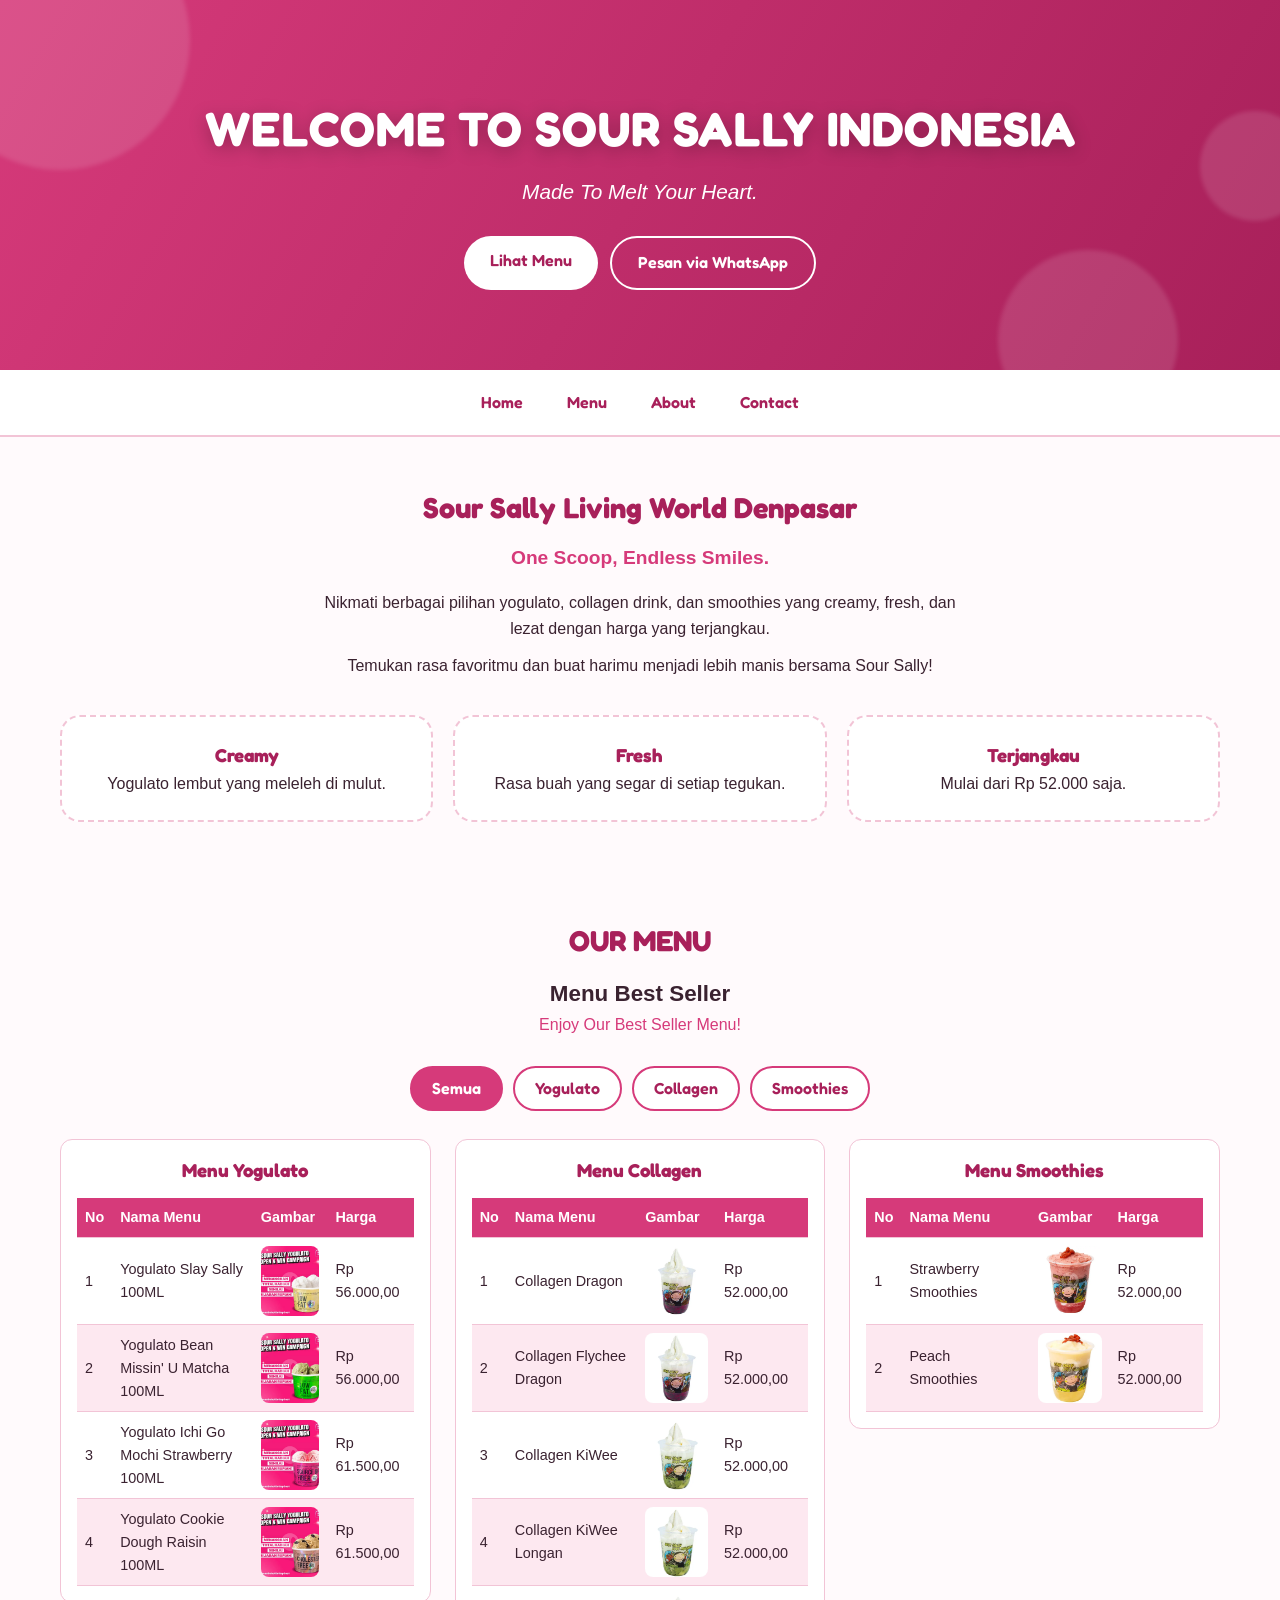
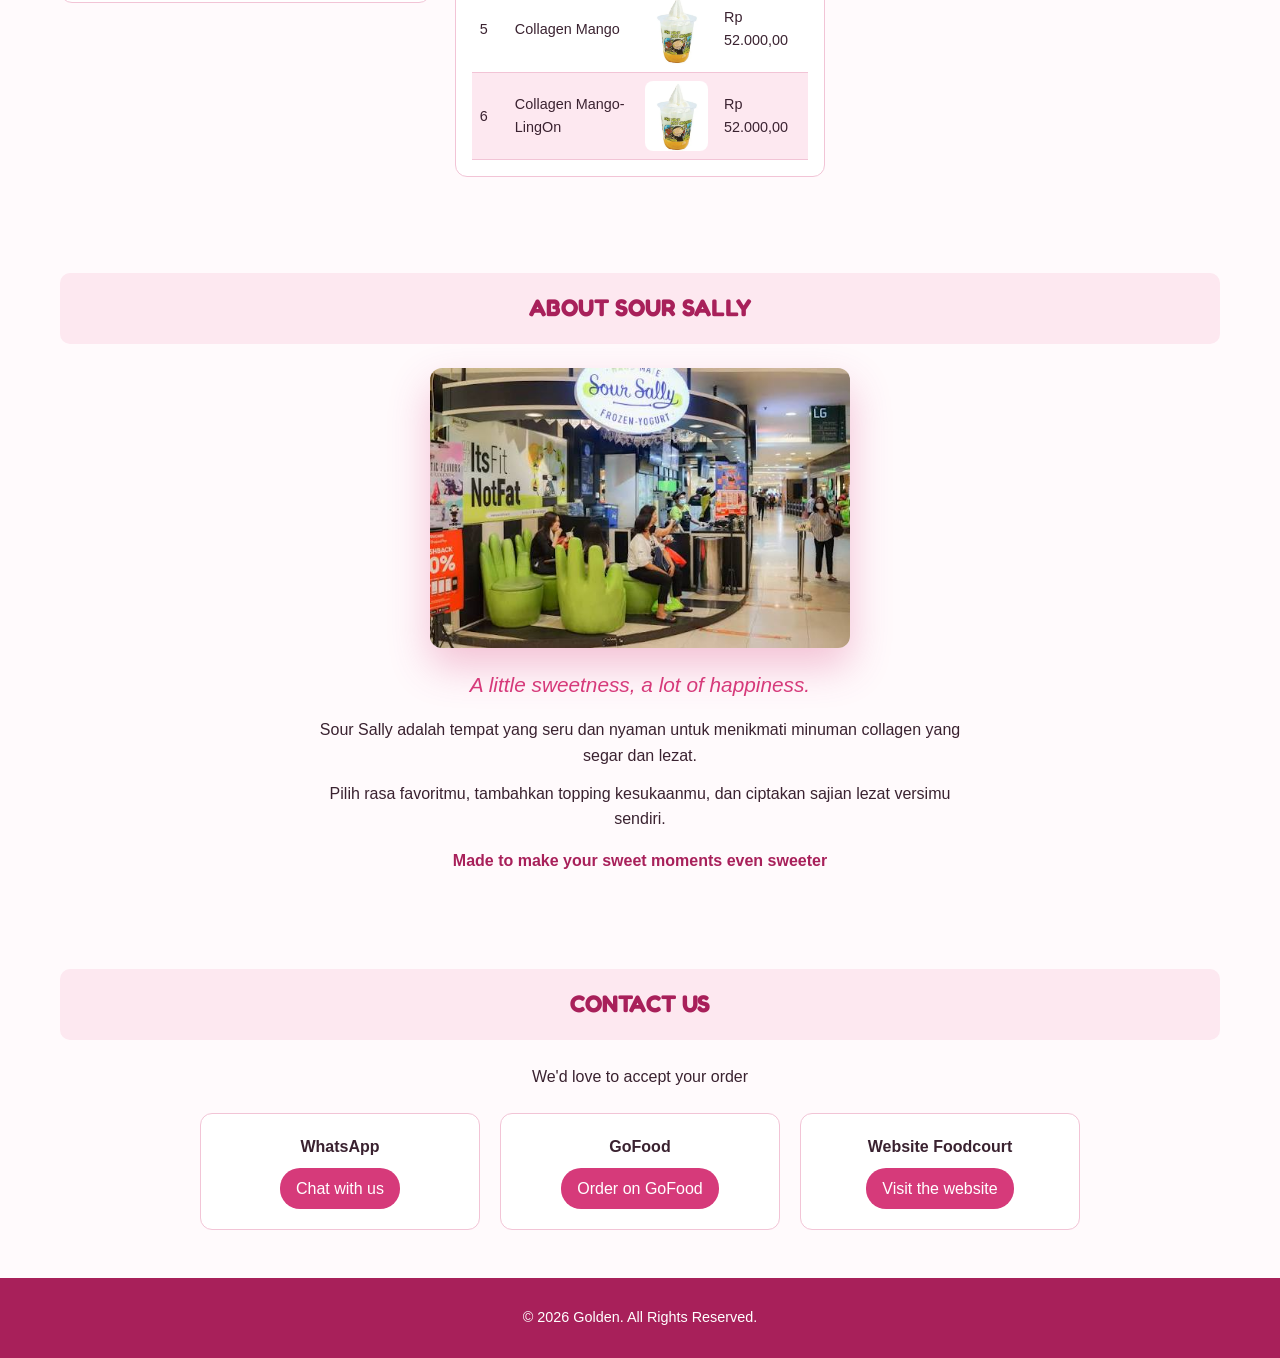
<file: index.html>
<!doctype html>
<html lang="id">
<head>
    <meta charset="utf-8">
    <meta name="viewport" content="width=device-width, initial-scale=1">
    <meta name="description" content="Sour Sally Living World Denpasar: yogulato, collagen drink, dan smoothies yang creamy, fresh, dan lezat.">
    <title>Sour Sally Indonesia</title>
    <link rel="preconnect" href="https://fonts.googleapis.com">
    <link rel="preconnect" href="https://fonts.gstatic.com" crossorigin>
    <link rel="stylesheet" href="https://fonts.googleapis.com/css2?family=Fredoka:wght@500;600;700&display=swap">
    <link rel="stylesheet" href="./assets/style.css?v=2">
</head>
<body>

<!-- BARU: progress bar scroll (CSS saja) -->
<div class="progress" id="progress"></div>

<!-- JUDUL / HERO -->
<header class="hero">
    <!-- BARU: bola-bola mengambang (dekorasi) -->
    <span class="blob b1" aria-hidden="true"></span>
    <span class="blob b2" aria-hidden="true"></span>
    <span class="blob b3" aria-hidden="true"></span>

    <h1 class="judul">WELCOME TO SOUR SALLY INDONESIA</h1>
    <p class="tagline">Made To Melt Your Heart.</p>

    <!-- BARU: tombol aksi -->
    <div class="hero-cta">
        <a class="btn btn-white" href="#menu">Lihat Menu</a>
        <a class="btn btn-outline" href="https://wa.me/6285792047014" target="_blank" rel="noopener">Pesan via WhatsApp</a>
    </div>
</header>

<!-- NAVIGASI -->
<nav class="nav" aria-label="Navigasi utama">
    <a href="#home">Home</a>
    <a href="#menu">Menu</a>
    <a href="#about">About</a>
    <a href="#contact">Contact</a>
</nav>

<main>

<!-- HOME -->
<section id="home" class="reveal">
    <h2 class="section-title">Sour Sally Living World Denpasar</h2>

    <p class="slogan">One Scoop, Endless Smiles.</p>

    <p class="text-center">
        Nikmati berbagai pilihan yogulato, collagen drink, dan smoothies
        yang creamy, fresh, dan lezat dengan harga yang terjangkau.
    </p>

    <p class="text-center">
        Temukan rasa favoritmu dan buat harimu
        menjadi lebih manis bersama Sour Sally!
    </p>

    <!-- BARU: kartu keunggulan -->
    <div class="features">
        <div class="feature">
            <h3>Creamy</h3>
            <p>Yogulato lembut yang meleleh di mulut.</p>
        </div>
        <div class="feature">
            <h3>Fresh</h3>
            <p>Rasa buah yang segar di setiap tegukan.</p>
        </div>
        <div class="feature">
            <h3>Terjangkau</h3>
            <p>Mulai dari Rp 52.000 saja.</p>
        </div>
    </div>
</section>

<!-- MENU -->
<section id="menu" class="reveal">
    <h2 class="section-title">OUR MENU</h2>

    <p class="menu-title">Menu Best Seller</p>
    <p class="menu-subtitle">Enjoy Our Best Seller Menu!</p>

    <!-- BARU: filter kategori (CSS saja, memakai radio button tersembunyi + label) -->
    <input class="fr" type="radio" name="f" id="f-all" checked>
    <input class="fr" type="radio" name="f" id="f-yogulato">
    <input class="fr" type="radio" name="f" id="f-collagen">
    <input class="fr" type="radio" name="f" id="f-smoothies">

    <div class="filters" role="group" aria-label="Filter menu">
        <label class="filter" for="f-all">Semua</label>
        <label class="filter" for="f-yogulato">Yogulato</label>
        <label class="filter" for="f-collagen">Collagen</label>
        <label class="filter" for="f-smoothies">Smoothies</label>
    </div>

    <div class="menu-grid">

        <!-- YOGULATO -->
        <div class="menu-col" data-cat="yogulato">
            <h3>Menu Yogulato</h3>
            <div class="table-wrap">
                <table class="menu">
                    <thead>
                        <tr>
                            <th>No</th>
                            <th>Nama Menu</th>
                            <th>Gambar</th>
                            <th>Harga</th>
                        </tr>
                    </thead>
                    <tbody>
                        <tr>
                            <td>1</td>
                            <td>Yogulato Slay Sally 100ML</td>
                            <td><img src="Slay Sally.webp" alt="Yogulato Slay Sally" loading="lazy"></td>
                            <td>Rp 56.000,00</td>
                        </tr>
                        <tr>
                            <td>2</td>
                            <td>Yogulato Bean Missin' U Matcha 100ML</td>
                            <td><img src="Bean Missin'u.webp" alt="Yogulato Bean Missin' U Matcha" loading="lazy"></td>
                            <td>Rp 56.000,00</td>
                        </tr>
                        <tr>
                            <td>3</td>
                            <td>Yogulato Ichi Go Mochi Strawberry 100ML</td>
                            <td><img src="Ichi Go Mochi.webp" alt="Yogulato Ichi Go Mochi" loading="lazy"></td>
                            <td>Rp 61.500,00</td>
                        </tr>
                        <tr>
                            <td>4</td>
                            <td>Yogulato Cookie Dough Raisin 100ML</td>
                            <td><img src="Cookie Dough.webp" alt="Yogulato Cookie Dough Raisin" loading="lazy"></td>
                            <td>Rp 61.500,00</td>
                        </tr>
                    </tbody>
                </table>
            </div>
        </div>

        <!-- COLLAGEN -->
        <div class="menu-col" data-cat="collagen">
            <h3>Menu Collagen</h3>
            <div class="table-wrap">
                <table class="menu">
                    <thead>
                        <tr>
                            <th>No</th>
                            <th>Nama Menu</th>
                            <th>Gambar</th>
                            <th>Harga</th>
                        </tr>
                    </thead>
                    <tbody>
                        <tr>
                            <td>1</td>
                            <td>Collagen Dragon</td>
                            <td><img src="Collagen Dragon" alt="Collagen Dragon" loading="lazy"></td>
                            <td>Rp 52.000,00</td>
                        </tr>
                        <tr>
                            <td>2</td>
                            <td>Collagen Flychee Dragon</td>
                            <td><img src="Collagen Flychee Dragon.webp" alt="Collagen Flychee Dragon" loading="lazy"></td>
                            <td>Rp 52.000,00</td>
                        </tr>
                        <tr>
                            <td>3</td>
                            <td>Collagen KiWee</td>
                            <td><img src="Collagen KiWee" alt="Collagen KiWee" loading="lazy"></td>
                            <td>Rp 52.000,00</td>
                        </tr>
                        <tr>
                            <td>4</td>
                            <td>Collagen KiWee Longan</td>
                            <td><img src="Colllagen KiWee Longan" alt="Collagen KiWee Longan" loading="lazy"></td>
                            <td>Rp 52.000,00</td>
                        </tr>
                        <tr>
                            <td>5</td>
                            <td>Collagen Mango</td>
                            <td><img src="Collagen Mango.webp" alt="Collagen Mango" loading="lazy"></td>
                            <td>Rp 52.000,00</td>
                        </tr>
                        <tr>
                            <td>6</td>
                            <td>Collagen Mango-LingOn</td>
                            <td><img src="Collagen Mango-LingOn.webp" alt="Collagen Mango-LingOn" loading="lazy"></td>
                            <td>Rp 52.000,00</td>
                        </tr>
                    </tbody>
                </table>
            </div>
        </div>

        <!-- SMOOTHIES -->
        <div class="menu-col" data-cat="smoothies">
            <h3>Menu Smoothies</h3>
            <div class="table-wrap">
                <table class="menu">
                    <thead>
                        <tr>
                            <th>No</th>
                            <th>Nama Menu</th>
                            <th>Gambar</th>
                            <th>Harga</th>
                        </tr>
                    </thead>
                    <tbody>
                        <tr>
                            <td>1</td>
                            <td>Strawberry Smoothies</td>
                            <td><img src="Strawberry Smoothies.webp" alt="Strawberry Smoothies" loading="lazy"></td>
                            <td>Rp 52.000,00</td>
                        </tr>
                        <tr>
                            <td>2</td>
                            <td>Peach Smoothies</td>
                            <td><img src="Peach Smoothies.webp" alt="Peach Smoothies" loading="lazy"></td>
                            <td>Rp 52.000,00</td>
                        </tr>
                    </tbody>
                </table>
            </div>
        </div>

    </div>
</section>

<!-- ABOUT -->
<section id="about" class="reveal">
    <h2 class="banner">ABOUT SOUR SALLY</h2>

    <div class="about-img">
        <img src="Soursally.jpg" alt="Sour Sally" loading="lazy">
    </div>

    <p class="about-quote">A little sweetness, a lot of happiness.</p>

    <p class="about-text">
        Sour Sally adalah tempat yang seru dan nyaman untuk menikmati
        minuman collagen yang segar dan lezat.
    </p>

    <p class="about-text">
        Pilih rasa favoritmu, tambahkan topping kesukaanmu,
        dan ciptakan sajian lezat versimu sendiri.
    </p>

    <p class="about-closing">Made to make your sweet moments even sweeter</p>
</section>

<!-- CONTACT -->
<section id="contact" class="reveal">
    <h2 class="banner">CONTACT US</h2>

    <p class="contact-note">We'd love to accept your order</p>

    <div class="contact-list">
        <div class="contact-item">
            <b>WhatsApp</b><br>
            <a href="https://wa.me/6285792047014" target="_blank" rel="noopener">Chat with us</a>
        </div>
        <div class="contact-item">
            <b>GoFood</b><br>
            <a href="https://gofood.co.id/bali/restaurant/sour-sally-living-world-denpasar-b3b7b391-ab5b-4a3d-a031-7a67553118d0" target="_blank" rel="noopener">Order on GoFood</a>
        </div>
        <div class="contact-item">
            <b>Website Foodcourt</b><br>
            <a href="https://soursally.co.id" target="_blank" rel="noopener">Visit the website</a>
        </div>
    </div>
</section>

</main>

<!-- FOOTER -->
<footer>
    <p>&copy; 2026 Golden. All Rights Reserved.</p>
</footer>

</body>
</html>
</file>
<file: assets/style.css>
/* VARIABEL WARNA */
:root {
    --pink: #d63a7a;
    --pink-gelap: #a8205a;
    --pink-muda: #fde8f0;
    --putih: #ffffff;
    --teks: #3a2230;
    --garis: #f2c4d6;
}

/* RESET & DASAR */
* {
    box-sizing: border-box;
    margin: 0;
    padding: 0;
}

html {
    scroll-behavior: smooth;
}

body {
    font-family: "Segoe UI", Tahoma, Arial, sans-serif;
    line-height: 1.6;
    color: var(--teks);
    background: #fffafc;
}

img {
    max-width: 100%;
    height: auto;
    display: block;
}

/* HEADER */
header {
    background: linear-gradient(135deg, var(--pink), var(--pink-gelap));
    color: var(--putih);
    padding: 48px 20px;
    text-align: center;
}

.judul {
    font-size: 2.2rem;
    letter-spacing: 1px;
}

.tagline {
    margin-top: 8px;
    font-size: 1.1rem;
    font-style: italic;
}

/* NAVIGASI (Flexbox) */
.nav {
    display: flex;
    justify-content: center;
    flex-wrap: wrap;        
    gap: 8px;
    padding: 12px 20px;
    background: var(--putih);
    border-bottom: 2px solid var(--garis);
    position: sticky;       
    top: 0;
    z-index: 10;
}

.nav a {
    padding: 8px 18px;
    border-radius: 20px;
    color: var(--pink-gelap);
    text-decoration: none;
    font-weight: 600;
    transition: background 0.2s, color 0.2s;
}

.nav a:hover,
.nav a:focus-visible {
    background: var(--pink);
    color: var(--putih);
}

main {
    max-width: 1200px;
    margin: 0 auto;
    padding: 0 20px;
}

section {
    padding: 48px 0;
    text-align: center;
}

.section-title {
    font-size: 1.8rem;
    color: var(--pink-gelap);
    margin-bottom: 12px;
}

.slogan {
    font-size: 1.2rem;
    font-weight: 700;
    color: var(--pink);
    margin-bottom: 16px;
}

.text-center {
    max-width: 650px;
    margin: 0 auto 12px;
}

/* MENU (CSS Grid + Flexbox) */
.menu-title {
    font-size: 1.4rem;
    font-weight: 700;
}

.menu-subtitle {
    margin-bottom: 28px;
    color: var(--pink);
}

.menu-grid {
    display: grid;
    grid-template-columns: repeat(3, 1fr);
    gap: 24px;
    align-items: start;
}

.menu-col {
    background: var(--putih);
    border: 1px solid var(--garis);
    border-radius: 12px;
    padding: 16px;
}

.menu-col h3 {
    margin-bottom: 12px;
    color: var(--pink-gelap);
}

.table-wrap {
    overflow-x: auto;
}

table.menu {
    width: 100%;
    border-collapse: collapse;
    font-size: 0.9rem;
}

table.menu th,
table.menu td {
    padding: 8px;
    border-bottom: 1px solid var(--garis);
    text-align: left;
    vertical-align: middle;
}

table.menu th {
    background: var(--pink);
    color: var(--putih);
}

table.menu tbody tr:nth-child(even) {
    background: var(--pink-muda);
}

table.menu td img {
    width: 70px;
    height: 70px;
    object-fit: cover;
    border-radius: 8px;
}

/* ABOUT */
.banner {
    background: var(--pink-muda);
    color: var(--pink-gelap);
    padding: 16px;
    border-radius: 10px;
    margin-bottom: 24px;
}

.about-img img {
    max-width: 420px;
    margin: 0 auto 20px;
    border-radius: 12px;
}

.about-quote {
    font-size: 1.3rem;
    font-style: italic;
    color: var(--pink);
    margin-bottom: 16px;
}

.about-text {
    max-width: 650px;
    margin: 0 auto 12px;
}

.about-closing {
    margin-top: 16px;
    font-weight: 700;
    color: var(--pink-gelap);
}

/* CONTACT (Flexbox) */
.contact-note {
    margin-bottom: 24px;
}

.contact-list {
    display: flex;
    justify-content: center;
    flex-wrap: wrap;
    gap: 20px;
}

.contact-item {
    flex: 1 1 200px;
    max-width: 280px;
    background: var(--putih);
    border: 1px solid var(--garis);
    border-radius: 12px;
    padding: 20px;
}

.contact-item a {
    display: inline-block;
    margin-top: 8px;
    padding: 8px 16px;
    background: var(--pink);
    color: var(--putih);
    border-radius: 20px;
    text-decoration: none;
    transition: background 0.2s;
}

.contact-item a:hover,
.contact-item a:focus-visible {
    background: var(--pink-gelap);
}

/* FOOTER */
footer {
    background: var(--pink-gelap);
    color: var(--putih);
    padding: 28px 20px;
    text-align: center;
    font-size: 0.9rem;
}

/* RESPONSIVE DESIGN */

/* Tablet */
@media (max-width: 992px) {
    .menu-grid {
        grid-template-columns: repeat(2, 1fr);
    }
}

/* HP */
@media (max-width: 600px) {
    header {
        padding: 32px 16px;
    }

    .judul {
        font-size: 1.5rem;
    }

    .menu-grid {
        grid-template-columns: 1fr;
    }

    section {
        padding: 32px 0;
    }

    .section-title {
        font-size: 1.5rem;
    }

    table.menu {
        font-size: 0.85rem;
    }
}


/* =====================================================
   TAMBAHAN: efek, animasi, dan responsive (dulu extra.css)
   Ditaruh setelah CSS asli supaya bisa menimpa aturan lama
   ===================================================== */

/* ===== EXTRA.CSS : tambahan di atas style.css ===== */

h1, h2, h3, .btn, .filter, .nav a { font-family: "Fredoka", "Segoe UI", Arial, sans-serif; }

/* 1. PROGRESS BAR SCROLL (animasi berbasis scroll, tanpa JS) */
.progress { display: none; }
@supports (animation-timeline: scroll()) {
    .progress {
        display: block; position: fixed; top: 0; left: 0; width: 100%; height: 4px; z-index: 100;
        background: linear-gradient(90deg, #ffb703, var(--pink), var(--pink-gelap));
        transform-origin: left; transform: scaleX(0);
        animation: grow linear both; animation-timeline: scroll(root);
    }
}
@keyframes grow { to { transform: scaleX(1); } }

/* 2. HERO */
header.hero {
    position: relative; overflow: hidden;
    padding: 90px 20px 80px;
    background: linear-gradient(120deg, #d63a7a, #a8205a, #ff7eb3, #d63a7a);
    background-size: 300% 300%;
    animation: gradientMove 12s ease infinite;
}
@keyframes gradientMove { 0%,100% { background-position: 0% 50%; } 50% { background-position: 100% 50%; } }

.hero .judul { position: relative; font-size: clamp(1.6rem, 5vw, 3rem); text-shadow: 0 4px 18px rgba(0,0,0,.25); animation: heroIn .8s ease both; }
.hero .tagline { position: relative; font-size: 1.3rem; animation: heroIn .8s .2s ease both; }
.hero-cta { position: relative; margin-top: 28px; display: flex; gap: 12px; justify-content: center; flex-wrap: wrap; animation: heroIn .8s .4s ease both; }
@keyframes heroIn { from { opacity: 0; transform: translateY(24px); } to { opacity: 1; transform: none; } }

.blob { position: absolute; border-radius: 50%; background: rgba(255,255,255,.12); filter: blur(2px); animation: drift 9s ease-in-out infinite; }
.b1 { width: 260px; height: 260px; top: -90px; left: -70px; }
.b2 { width: 180px; height: 180px; bottom: -60px; right: 8%; animation-delay: -3s; }
.b3 { width: 110px; height: 110px; top: 30%; right: -30px; animation-delay: -6s; }
@keyframes drift { 0%,100% { transform: translate(0,0); } 50% { transform: translate(20px,-24px); } }


/* 3. TOMBOL */
.btn { display: inline-block; padding: 12px 26px; border-radius: 30px; font-weight: 600; text-decoration: none; transition: transform .2s, box-shadow .2s; }
.btn:hover, .btn:focus-visible { transform: translateY(-3px) scale(1.04); box-shadow: 0 8px 20px rgba(0,0,0,.25); }
.btn-white { background: #fff; color: var(--pink-gelap); }
.btn-outline { border: 2px solid #fff; color: #fff; }

/* 6. KARTU KEUNGGULAN */
.features { display: grid; grid-template-columns: repeat(3, 1fr); gap: 20px; margin-top: 36px; }
.feature { background: #fff; border: 2px dashed var(--garis); border-radius: 20px; padding: 24px 16px; transition: transform .25s, border-color .25s, box-shadow .25s; }
.feature:hover { transform: translateY(-8px) rotate(-1deg); border-color: var(--pink); box-shadow: 0 14px 28px rgba(214,58,122,.18); }
.feature h3 { color: var(--pink-gelap); }

/* 7. FILTER MENU (CSS saja: radio button tersembunyi + selector :checked) */
.fr { position: absolute; opacity: 0; pointer-events: none; }
.filters { display: flex; gap: 10px; justify-content: center; flex-wrap: wrap; margin-bottom: 28px; }
.filter { border: 2px solid var(--pink); background: #fff; color: var(--pink-gelap); padding: 8px 20px; border-radius: 30px; font-size: 1rem; font-weight: 600; cursor: pointer; transition: background .2s, color .2s, transform .2s; }
.filter:hover { transform: translateY(-2px); }

#f-all:checked ~ .filters [for="f-all"],
#f-yogulato:checked ~ .filters [for="f-yogulato"],
#f-collagen:checked ~ .filters [for="f-collagen"],
#f-smoothies:checked ~ .filters [for="f-smoothies"] { background: var(--pink); color: #fff; }

#f-all:focus-visible ~ .filters [for="f-all"],
#f-yogulato:focus-visible ~ .filters [for="f-yogulato"],
#f-collagen:focus-visible ~ .filters [for="f-collagen"],
#f-smoothies:focus-visible ~ .filters [for="f-smoothies"] { outline: 3px solid #ffb703; outline-offset: 2px; }

#f-yogulato:checked ~ .menu-grid .menu-col:not([data-cat="yogulato"]),
#f-collagen:checked ~ .menu-grid .menu-col:not([data-cat="collagen"]),
#f-smoothies:checked ~ .menu-grid .menu-col:not([data-cat="smoothies"]) { display: none; }

#f-yogulato:checked ~ .menu-grid,
#f-collagen:checked ~ .menu-grid,
#f-smoothies:checked ~ .menu-grid { grid-template-columns: minmax(0, 620px); justify-content: center; }

/* 8. KARTU MENU & GAMBAR */
.menu-col { transition: transform .25s, box-shadow .25s; }
.menu-col:hover { transform: translateY(-6px); box-shadow: 0 16px 32px rgba(214,58,122,.16); }
table.menu td img { transition: transform .3s; }
table.menu tr:hover td img { transform: scale(1.1); }
table.menu tbody tr { transition: background .2s; }
table.menu tbody tr:hover { background: #ffd3e4; }

/* 9. SCROLL REVEAL (animasi berbasis scroll, tanpa JS) */
@supports (animation-timeline: view()) {
    .reveal { animation: revealIn linear both; animation-timeline: view(); animation-range: entry 0% entry 200px; }
}
@keyframes revealIn { from { opacity: 0; transform: translateY(40px); } to { opacity: 1; transform: none; } }

/* 10. ABOUT & CONTACT */
.about-img img { box-shadow: 0 18px 40px rgba(214,58,122,.3); transition: transform .4s; }
.about-img img:hover { transform: rotate(-2deg) scale(1.03); }
.contact-item { transition: transform .25s, box-shadow .25s; }
.contact-item:hover { transform: translateY(-6px); box-shadow: 0 14px 28px rgba(214,58,122,.18); }

/* RESPONSIVE */
@media (max-width: 600px) {
    header.hero { padding: 60px 16px 56px; }
    .features { grid-template-columns: 1fr; }
}

/* Hormati pengguna yang mematikan animasi */
@media (prefers-reduced-motion: reduce) {
    *, *::before, *::after { animation: none !important; transition: none !important; }
}

/* =====================================================
   RESPONSIVE DESIGN
   Layar besar (>1400) | Laptop (<=1100) | Tablet (<=900)
   HP (<=640) | HP kecil (<=400) | Layar sentuh
   ===================================================== */

/* Fluid typography: ukuran teks menyesuaikan lebar layar */
.section-title { font-size: clamp(1.4rem, 3.5vw, 1.8rem); }
.about-quote   { font-size: clamp(1.1rem, 3vw, 1.3rem); }
.hero .tagline { font-size: clamp(1rem, 2.5vw, 1.3rem); }

/* LAYAR BESAR */
@media (min-width: 1400px) {
    main { max-width: 1320px; }
}

/* LAPTOP KECIL: menu jadi 2 kolom supaya tabel tidak sempit */
@media (max-width: 1100px) {
    .menu-grid { grid-template-columns: repeat(2, 1fr); }
}

/* Kartu ke-3 (Smoothies) yang sendirian dibuat di tengah (hanya saat filter "Semua") */
@media (min-width: 641px) and (max-width: 1100px) {
    #f-all:checked ~ .menu-grid .menu-col:last-child:nth-child(odd) {
        grid-column: 1 / -1; justify-self: center; width: 100%; max-width: calc(50% - 12px);
    }
}

/* TABLET */
@media (max-width: 900px) {
    header.hero { padding: 70px 20px 64px; }
    .features { gap: 14px; }
}

/* HP */
@media (max-width: 640px) {
    main { padding: 0 14px; }
    .menu-grid { grid-template-columns: 1fr; }
    .features { grid-template-columns: 1fr; }

    /* Navigasi lebih ringkas */
    .nav { gap: 4px; padding: 8px 10px; }
    .nav a { padding: 6px 12px; font-size: .95rem; }

    /* Tombol hero memenuhi lebar layar */
    .hero-cta { flex-direction: column; align-items: center; }
    .hero-cta .btn { width: 100%; max-width: 320px; text-align: center; }

    .banner { font-size: 1.2rem; padding: 12px; }
    .contact-item { flex-basis: 100%; max-width: none; }

    /* TABEL MENU -> KARTU: gambar di kiri, nama dan harga di kanan */
    .table-wrap { overflow: visible; }
    table.menu, table.menu tbody, table.menu tr, table.menu td { display: block; }
    table.menu thead { position: absolute; width: 1px; height: 1px; overflow: hidden; clip: rect(0 0 0 0); }
    table.menu tr { display: grid; grid-template-columns: 84px 1fr; column-gap: 12px; align-items: center; padding: 10px 8px; border-bottom: 1px solid var(--garis); }
    table.menu td { padding: 0; border: 0; }
    table.menu td:nth-child(1) { display: none; }
    table.menu td:nth-child(3) { grid-column: 1; grid-row: 1 / span 2; }
    table.menu td:nth-child(2) { grid-column: 2; grid-row: 1; font-weight: 600; align-self: end; }
    table.menu td:nth-child(4) { grid-column: 2; grid-row: 2; color: var(--pink-gelap); font-weight: 700; align-self: start; }
    table.menu td img { width: 84px; height: 84px; }

}

/* HP KECIL */
@media (max-width: 400px) {
    .judul { letter-spacing: 0; }
    .filter { padding: 6px 14px; font-size: .9rem; }
    table.menu tr { grid-template-columns: 72px 1fr; }
    table.menu td img { width: 72px; height: 72px; }
}

/* LAYAR SENTUH: matikan efek hover supaya tidak "menempel" setelah disentuh */
@media (hover: none) {
    .menu-col:hover, .feature:hover, .contact-item:hover, .btn:hover { transform: none; box-shadow: none; }
    table.menu tr:hover td img, .about-img img:hover { transform: none; }
}
</file>
